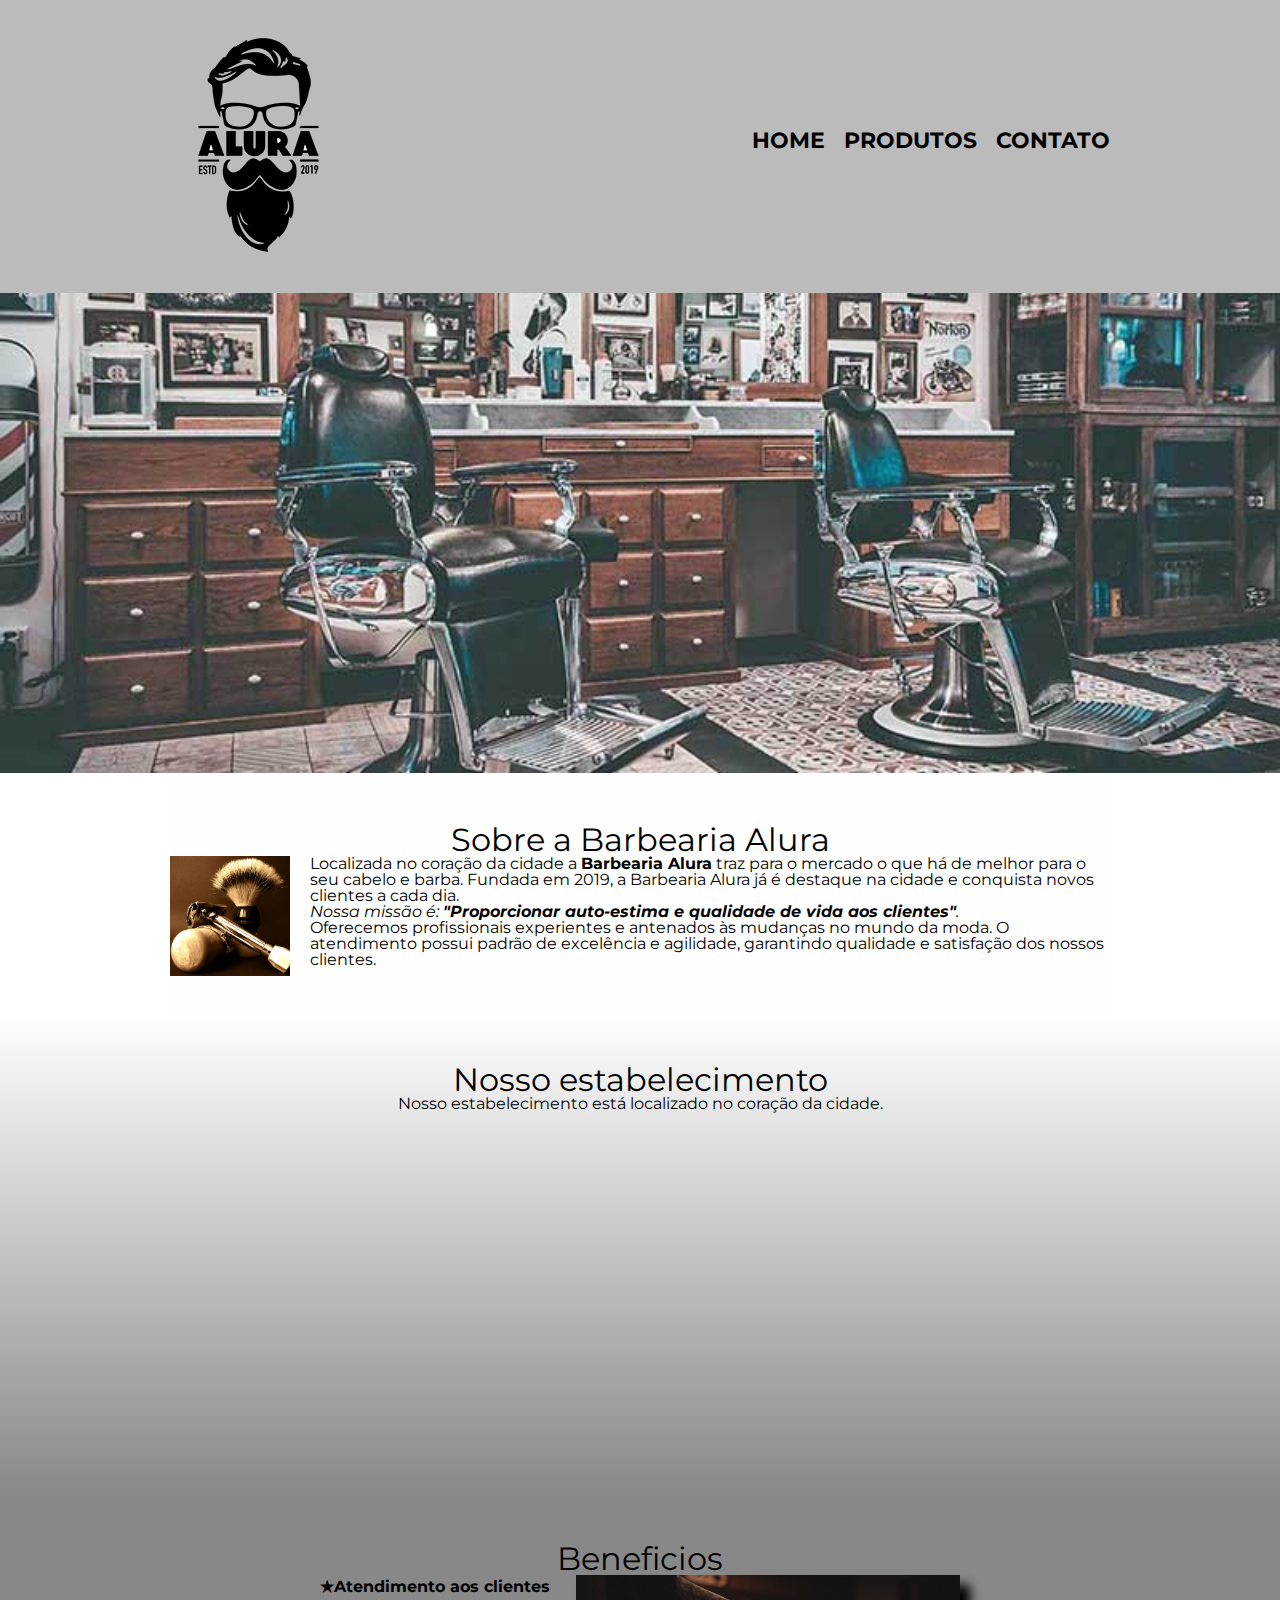
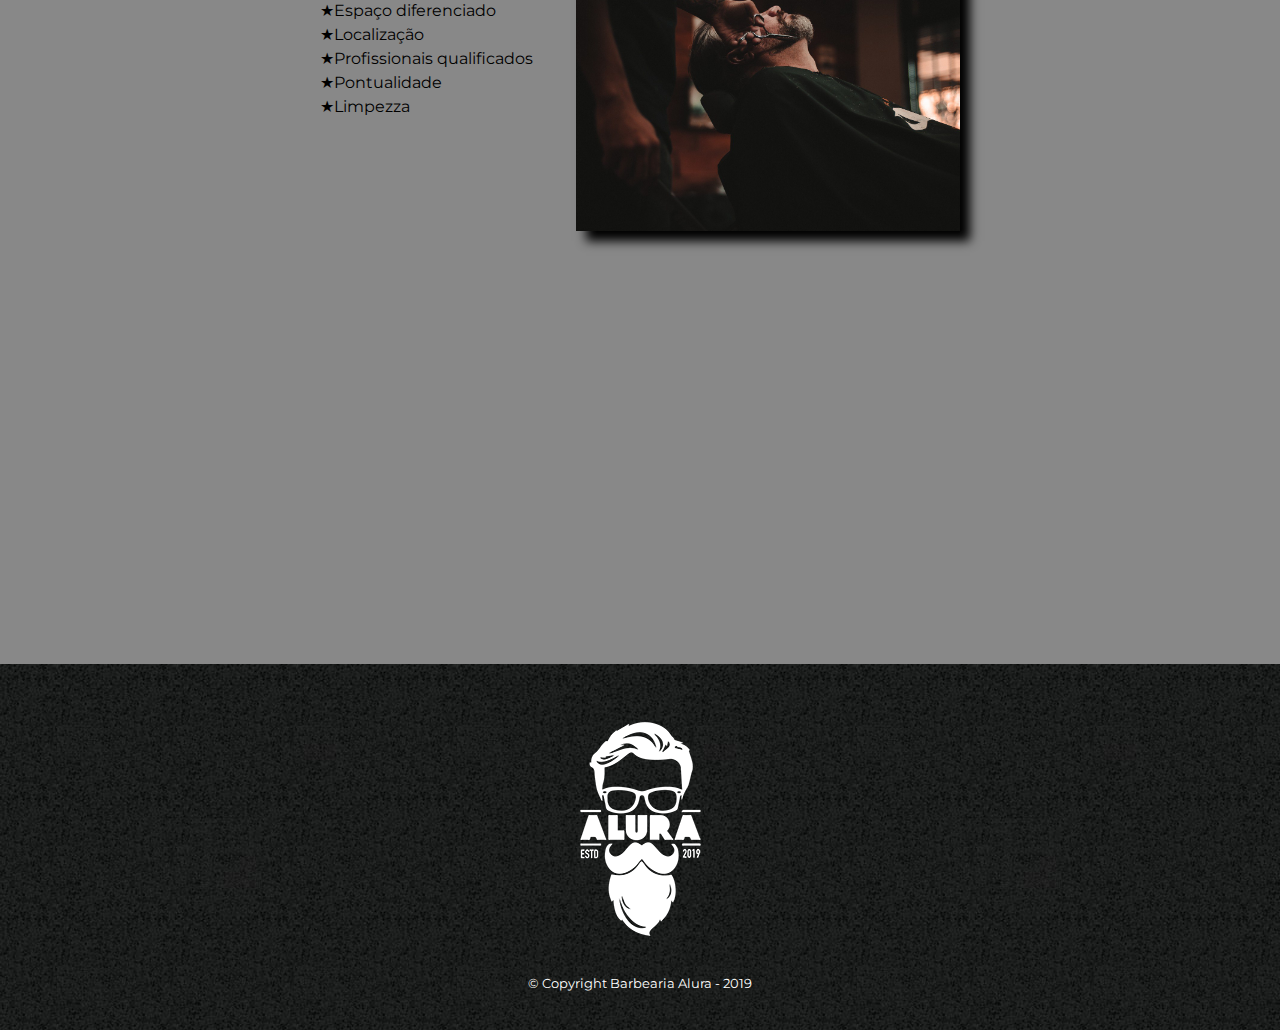
<file: index.html>
<!DOCTYPE html>
<html lang="PT-BR">
    <head>

        <meta charset="UTF-8">
        <meta name="viewport" content="width = device-width">
        <title>Barbearia Alura</title>

        <link rel="stylesheet" href="reset.css">
        <link rel="stylesheet" href="style.css">
        <link rel="preconnect" href="https://fonts.googleapis.com">
        <link rel="preconnect" href="https://fonts.gstatic.com" crossorigin>
        <link href="https://fonts.googleapis.com/css2?family=Montserrat:wght@100&display=swap" rel="stylesheet">

    </head>

    <body>
        <header>
            <div class="caixa">
                <h1><img src="logo.png"></h1>

                <nav>
                    <ul class="navegacao">
                        <li><a href="index.html"> Home</a></li>
                        <li><a href="produtos.html">Produtos</a></li>
                        <li><a href="contato.html">Contato</a></li>
                    </ul>
                </nav>
            </div>
        </header>
        
        <img class="banner" src="banner.jpg">

        <main>

            <section class="principal">
                <h2 class="titulo-principal">Sobre a Barbearia Alura</h2>

                <img class="utensilios" src="utensilios.jpg" alt="Utensilios">

                <p>Localizada no coração da cidade a <strong>Barbearia Alura</strong> traz para o mercado o que há de melhor para o seu cabelo e barba. Fundada em 2019, a Barbearia Alura já é destaque na cidade e conquista novos clientes a cada dia.</p>
            
                <p id="missao"><em>Nossa missão é: <strong>"Proporcionar auto-estima e qualidade de vida aos clientes"</strong>.</em></p>
            
                <p>Oferecemos profissionais experientes e antenados às mudanças no mundo da moda. O atendimento possui padrão de excelência e agilidade, garantindo qualidade e satisfação dos nossos clientes.</p>
            </section>

            <section class="mapa">
                <h3 class="titulo-principal">Nosso estabelecimento</h3>
                <p>Nosso estabelecimento está localizado no coração da cidade.</p>
                <div class="mapa-conteudo">
                    <iframe src="https://www.google.com/maps/embed?pb=!1m16!1m12!1m3!1d117027.58814591239!2d-46.59216345!3d-23.56441599999999!2m3!1f0!2f0!3f0!3m2!1i1024!2i768!4f13.1!2m1!1salura%20sp!5e0!3m2!1spt-BR!2sbr!4v1646787747868!5m2!1spt-BR!2sbr" width="100%" height="300" style="border:0;" allowfullscreen="" loading="lazy"></iframe>
                </div>
            </section>

            <section class="beneficios">
                <h3 class="titulo-principal">Beneficios</h3>

                <div class="conteudo-beneficios">
                    <ul class="lista-beneficios">
                        <li class="itens">Atendimento aos clientes</li>
                        <li class="itens">Espaço diferenciado</li>
                        <li class="itens">Localização</li>
                        <li class="itens">Profissionais qualificados</li>
                        <li class="itens">Pontualidade</li>
                        <li class="itens">Limpezza</li>
                    </ul><img src="beneficios.jpg" class="imagem-beneficios">
                </div>
                
                <div class="video"><iframe width="100%" height="315" src="https://www.youtube.com/embed/wcVVXUV0YUY" title="YouTube video player" frameborder="0" allow="accelerometer; autoplay; clipboard-write; encrypted-media; gyroscope; picture-in-picture" allowfullscreen></iframe></div>

            </section>
        </main>

        <footer>
            <img src="logo-branco.png">
            <p class="copyright">&copy; Copyright Barbearia Alura - 2019</p>
        </footer>

    </body>
    
</html>
</file>
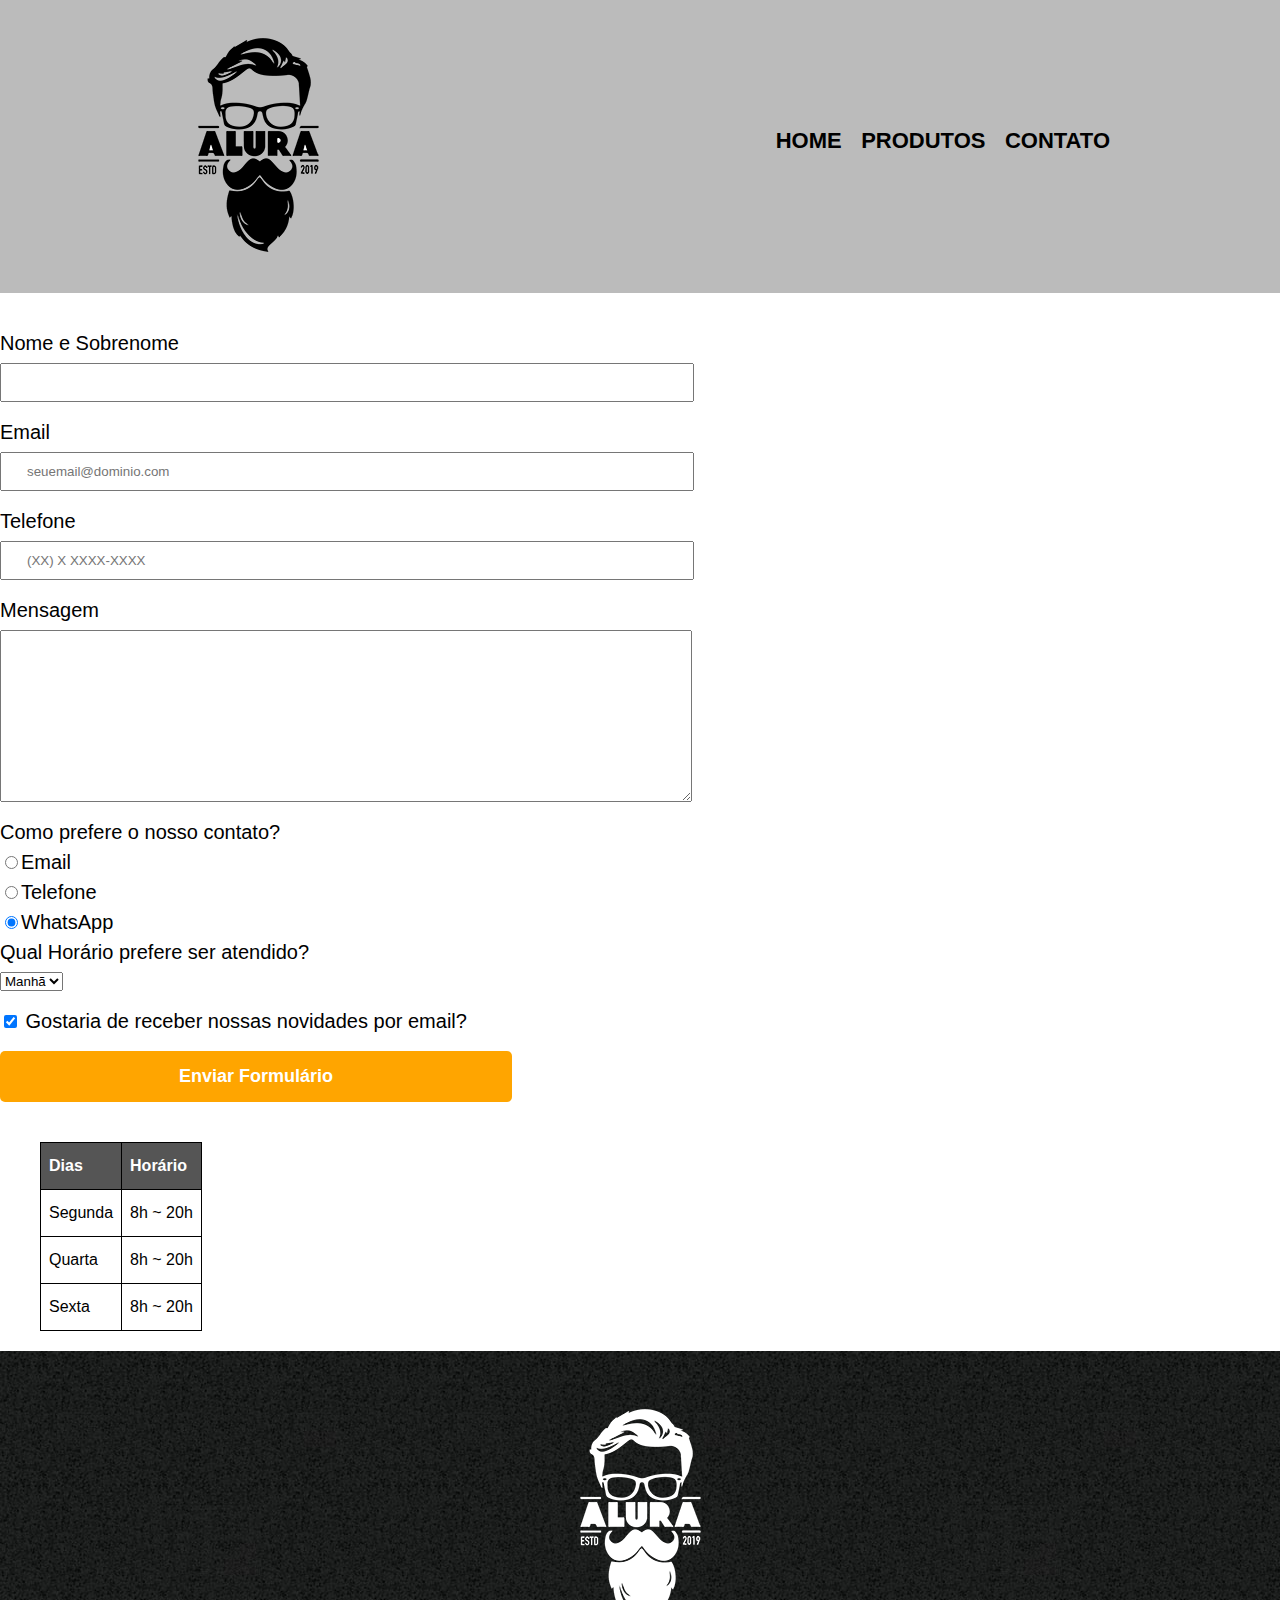
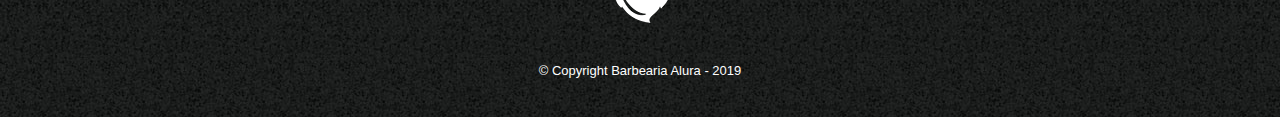
<file: contato.html>
<!DOCTYPE html>
<html>
    <head>
        <meta charset="UTF-8">
        <meta name="viewport" content="width=device-width">
        
        <title>Contato - Barbearia Alura</title>
        
        <link rel="stylesheet" href="reset.css">
        <link rel="stylesheet" href="style.css">
    
    </head>
    
    <body>
        <header>
            <div class="caixa">
                <h1><img src="logo.png" alt="Logo da Barbearia Alura"></h1>

                <nav>
                    <ul class="navegacao">
                        <li><a href="index.html"> Home</a></li>
                        <li><a href="produtos.html">Produtos</a></li>
                        <li><a href="contato.html">Contato</a></li>
                    </ul>
                </nav>
            </div>
        </header>

        <main>
            <form>
                <label for="nomesobrenome">Nome e Sobrenome</label>
                <input type="text" id="nomesobrenome" class="input-padrao" required>

                <label for="email">Email</label>
                <input type="email" id="email" class="input-padrao" required placeholder="seuemail@dominio.com">

                <label for="telefone">Telefone</label>
                <input type="tel" id="telefone" class="input-padrao" required placeholder="(XX) X XXXX-XXXX">

                <label for="mensagem">Mensagem</label>
                <textarea cols="70" rows="10" id="mensagem" class="input-padrao" required></textarea>

                <fieldset>
                    <legend>Como prefere o nosso contato?</legend>
                    <label for="radio-email"><input type="radio" name="contato" value="email" id="radio-email">Email</label>
              
                    <label for="radio-telefone"><input type="radio" name="contato" value="telefone" id="radio-telefone">Telefone</label>
                    
                    <label for="radio-whatsapp"><input type="radio" name="contato" value="whatsapp" id="radio-whatsapp" checked>WhatsApp</label>
                    
                </fieldset>

                <fieldset>
                    <legend>Qual Horário prefere ser atendido?</legend>
                
                    <select>
                
                        <option>Manhã</option>
                        <option>Tarde</option>                
                        <option>Noite</option>
                
                    </select>
                </fieldset>

                <label class="checkbox"> <input type="checkbox" checked> Gostaria de receber nossas novidades por email?</label>
               
                <input type="submit" value="Enviar Formulário" class="enviar">

            </form>

            <table>

                <thead>
                    <tr>
                        <td>Dias</td>
                        <td>Horário</td>
                    </tr>
                </thead>
                
                <tbody>
                    <tr>
                        <td>Segunda</td>
                        <td>8h ~ 20h</td>
                    </tr>
                    <tr>
                        <td>Quarta</td>
                        <td>8h ~ 20h</td>
                    </tr>
                    <tr>
                        <td>Sexta</td>
                        <td>8h ~ 20h</td>
                    </tr>
                </tbody>

            </table>

        </main>
        
        <footer>
            <img src="logo-branco.png" alt="Logo da Barbearia Alura">
            <p class="copyright">&copy; Copyright Barbearia Alura - 2019</p>
        </footer>
    </body>

</html>
</file>
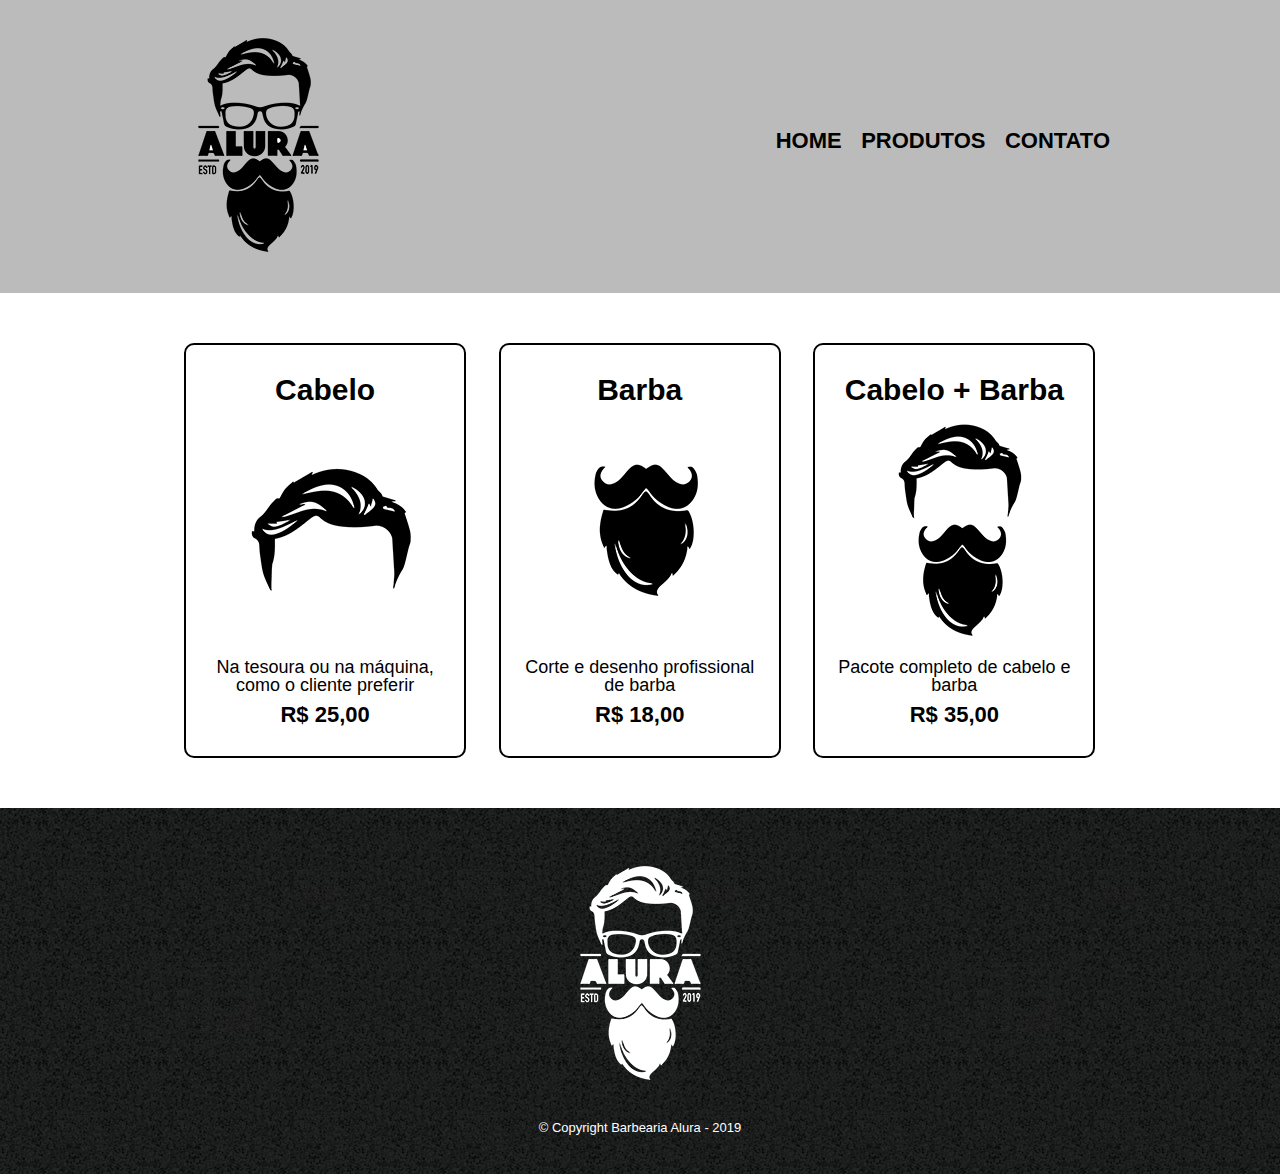
<file: produtos.html>
<!DOCTYPE html>
<html>
    <head>
        <meta charset="UTF-8">
        <meta name="viewport" content="width=device-width">
        
        <title>Produtos - Barbearia Alura</title>
        
        <link rel="stylesheet" href="reset.css">
        <link rel="stylesheet" href="style.css">
    
    </head>
    
    <body>
        <header>
            <div class="caixa">
                <h1><img src="logo.png"></h1>

                <nav>
                    <ul class="navegacao">
                        <li><a href="index.html"> Home</a></li>
                        <li><a href="produtos.html">Produtos</a></li>
                        <li><a href="contato.html">Contato</a></li>
                    </ul>
                </nav>
            </div>
        </header>

        <main>
            <ul class="produtos">
            <li>
                <h2>Cabelo</h2>
                <img src="cabelo.jpg">
                <p class="produto-descricao">Na tesoura ou na máquina, como o cliente preferir</p>
                <p class="produto-preco">R$ 25,00</p>
            </li>

            <li>
                <h2>Barba</h2>
                <img src="barba.jpg">
                <p class="produto-descricao">Corte e desenho profissional de barba</p>
                <p class="produto-preco">R$ 18,00</p>
            </li>

            <li>
                <h2>Cabelo + Barba</h2>
                <img src="cabelo+barba.jpg">
                <p class="produto-descricao">Pacote completo de cabelo e barba</p>
                <p class="produto-preco">R$ 35,00</p>
            </li>

            
            </ul>
        </main>
        
        <footer>
            <img src="logo-branco.png">
            <p class="copyright">&copy; Copyright Barbearia Alura - 2019</p>
        </footer>
    </body>

</html>
</file>
<file: style.css>
body {
    font-family: 'Montserrat', sans-serif;
}

header {
    background-color: #bbb;
    padding: 20px 0;
}

.caixa {
    position: relative;
    width: 940px;
    margin: 0 auto;
}

nav {
    position: absolute;
    top: 110px;
    right: 0;
}

nav li{
    display: inline;
    margin: 0 0 0 15px;
}

nav a {
    text-transform: uppercase;
    color: #000;
    font-weight: bold;
    font-size: 22px;
    text-decoration: none;
}

nav a:hover {
    color: #c78c19;
    text-decoration: underline
}

.produtos {
    width: 940px;
    margin: 0 auto;
    padding: 50px 0;
}

.produtos li {
    display: inline-block;
    text-align: center;
    width: 30%;
    vertical-align: top;
    margin: 0 1.5%;
    padding: 30px 20px;
    box-sizing: border-box;
    border: 2px solid #000;
    border-radius: 10px;

}

.produtos li:hover {
    border-color: #c78c19;

}

.produtos li:active {
    border-color: #088c19;
}

.produtos li:hover h2 {
    font-size: 34px;
}

.produtos h2 {
    font-size: 30px;
    font-weight: bold;
}

.produto-descricao {
    font-size: 18px;
}

.produto-preco{
    font-size: 22px;
    font-weight: bold;
    margin-top: 10px;
}

footer {
    text-align: center;
    background: url("bg.jpg");
    padding: 40px 0;
}

.copyright {
    color: #fff;
    font-size: 13px;
    margin-top: 20px;
    
}

form {
    margin: 40px 0;

}

form label, form legend {
    display: block;
    font-size: 20px;
    margin-bottom: 10px;
}

.input-padrao {
    display: block;
    margin-bottom: 20px;
    padding: 10px 25px;
    width: 50%;
}

.checkbox {
    margin: 20px 0;
}

.enviar {
    width: 40%;
    padding: 15px 0;
    background: orange;
    color: white;
    font-weight: bold;
    font-size: 18px;
    border: none;
    border-radius: 5px;
    transition: 1s all;
    cursor: pointer;
    
}

.enviar:hover{
    background: darkorange;
    transform: scale(1.2);
    
    
}

table {
    margin: 20px 40px;
}

thead {
    background: #555;
    color: white;
    font-weight: bold;
}

td, th {
    border: 1px solid #000;
    padding: 15px 8px;
}

/* CSS da página inicial*/
.banner {
    width: 100%;
}

.titulo-principal {
    text-align: center;
    font-size: 2em;
    margin: 0 0 1pm;
    clear: left;
}

.principal {
    padding: 3em 0;
    background: #fefefe;
    width: 940px;
    margin: 0 auto;
}

.principal p{
    margin: 0 0 1pm;
}

.principal strong {
    font-weight: bold;
}

.principal em {
    font-style: italic;
}

.utensilios {
    width: 120px;
    float: left;
    margin:0 20px 20px 0;
}

.beneficios {
    padding: 3em 0;
    background: #888;
}

.mapa {
    padding: 3em 0;
    background: linear-gradient(#fefefe, #888);
}

.mapa-conteudo{
    width: 940px;
    margin: 0 auto;
}

.mapa p {
    margin-bottom: 2em;
    text-align: center;
}

.conteudo-beneficios {
    width: 640px;
    margin: 0 auto;
}

.lista-beneficios {
    width: 40%;
    display: inline-block;
    vertical-align: top;
}

.itens {
    line-height: 1.5;

}

.itens::before {
    content: "★";
}

.itens:first-child {
    font-weight: bold;
}

.imagem-beneficios {
    width: 60%;
    opacity: 1;
    transition: 400ms;
    box-shadow: 10px 10px 10px 0 #000;
}

.imagem-beneficios:hover {
    opacity: 0.7;
}

.video {
    width: 560px;
    margin: 2em auto;
}

@media screen and (max-width: 480px) {
    .caixa, .principal, .conteudo-beneficios, .mapa-conteudo, .video {
        width: auto;
    }

    h1 {
        text-align: center;
    }

    nav {
        position: static;
    }

    .lista-beneficios, .imagem-beneficios, .produtos {
        width: 100%;
    }

    .produtos li{
        width: 97%;
        margin: 1.5%
    }
}
</file>
